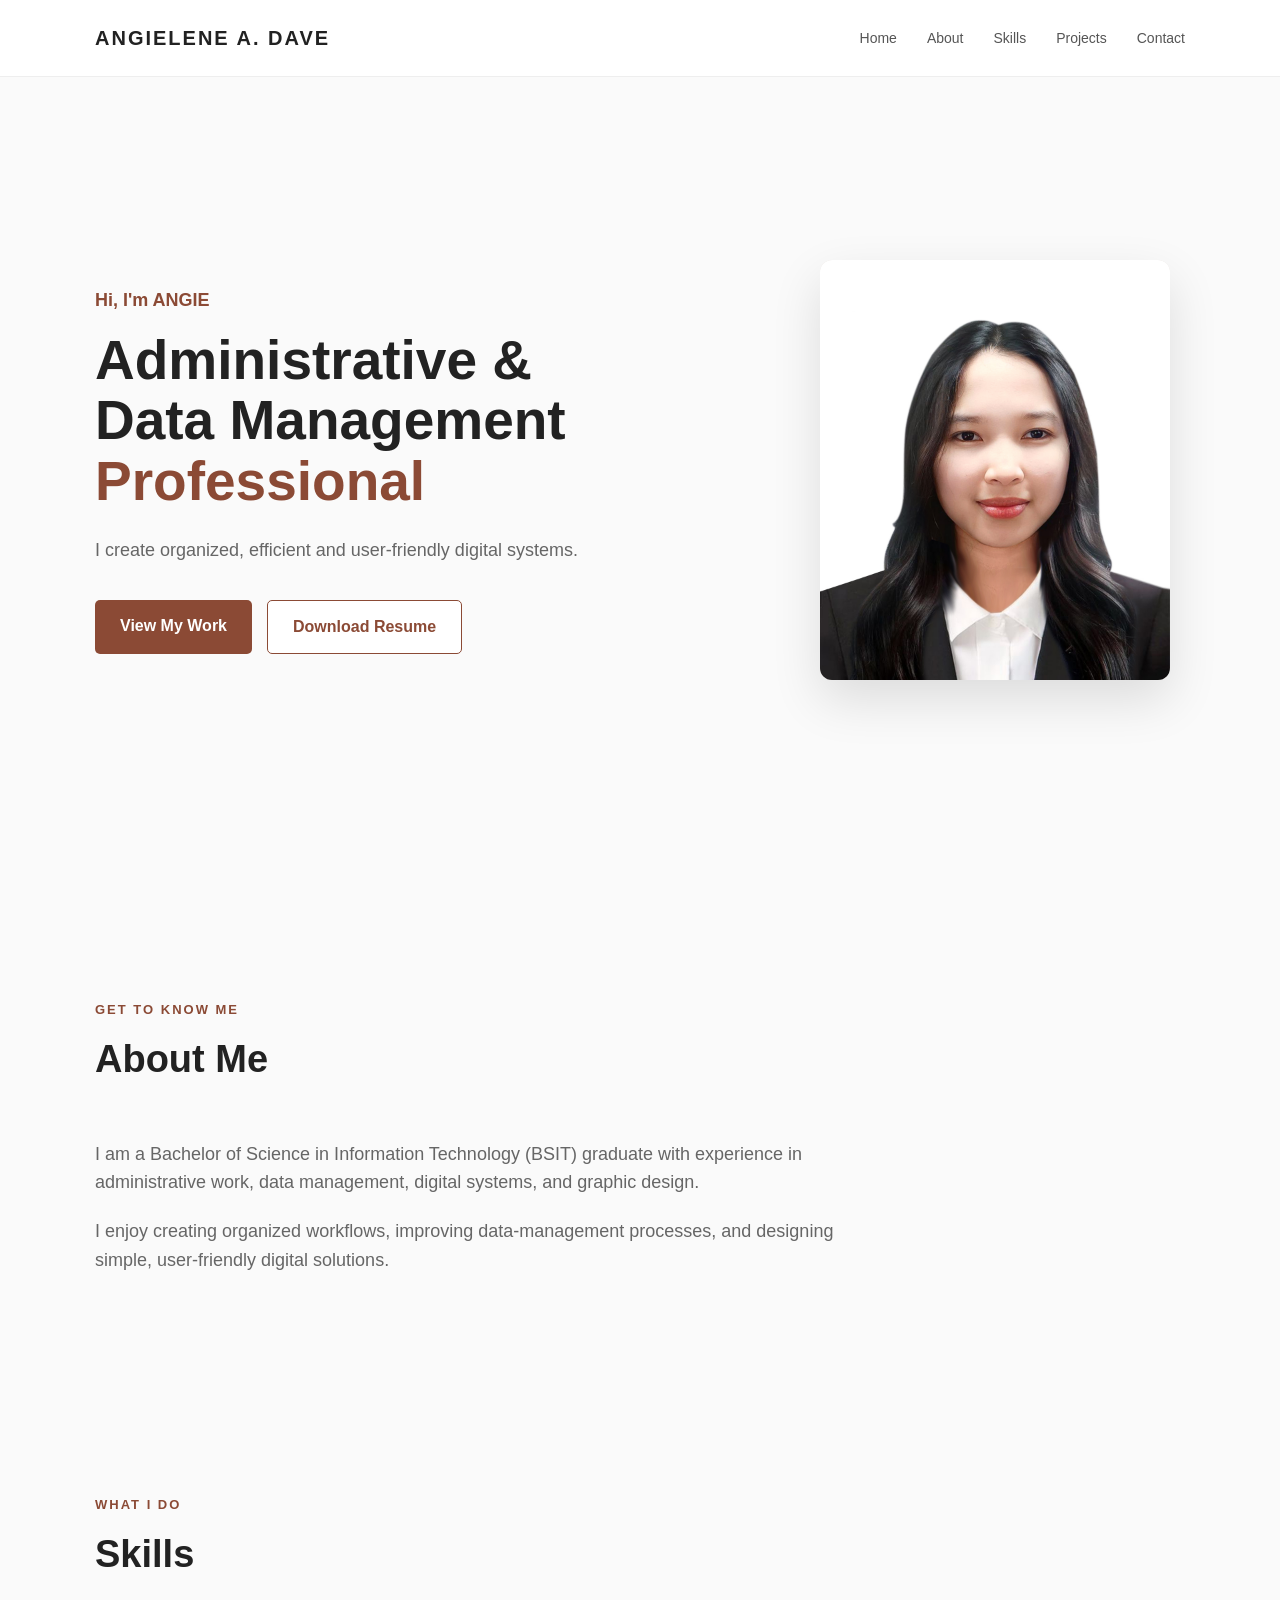
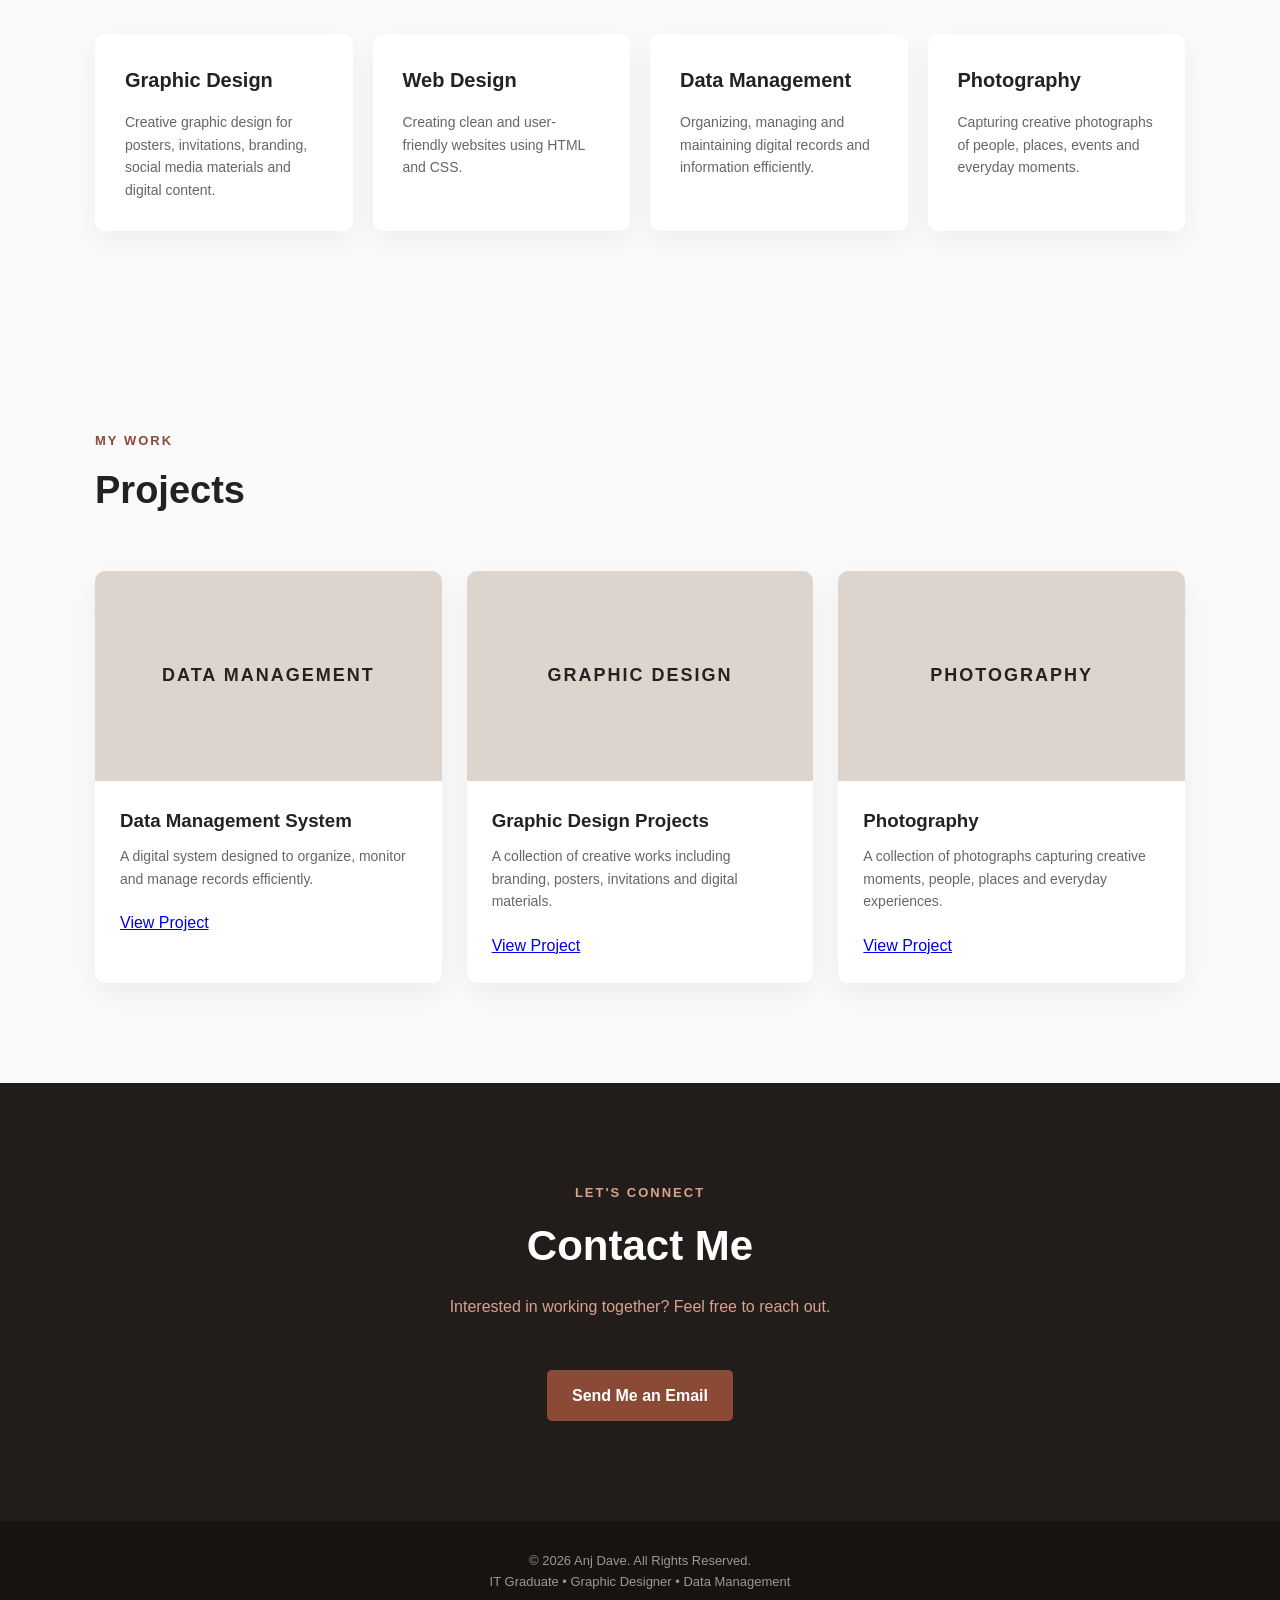
<file: index.html>
<!DOCTYPE html>
<html lang="en">
<head>
    <meta charset="UTF-8">
    <meta name="viewport" content="width=device-width, initial-scale=1.0">

    <title>MY PORTFOLIO | Portfolio</title>

    <link rel="stylesheet" href="style.css">
</head>

<body>

    <!-- NAVIGATION -->
    <header>
        <nav class="navbar">

            <a href="#" class="logo">ANGIELENE A. DAVE</a>

            <ul class="nav-links">
                <li><a href="#home">Home</a></li>
                <li><a href="#about">About</a></li>
                <li><a href="#skills">Skills</a></li>
                <li><a href="#projects">Projects</a></li>
                <li><a href="#contact">Contact</a></li>
            </ul>

        </nav>
    </header>


    <!-- HERO SECTION -->
    <section id="home" class="hero">

        <div class="hero-content">

            <p class="greeting">Hi, I'm ANGIE </p>

            <h1>
                Administrative &<br>
                Data Management <span>Professional</span>
            </h1>

            <p class="description">
                I create organized, efficient and user-friendly
                digital systems.
            </p>

            <div class="buttons">
                <a href="#projects" class="btn primary">
                    View My Work
                </a>

                <a href="resume.pdf" class="btn secondary" download>
                    Download Resume
                </a>
            </div>

        </div>


        <!-- PHOTO -->
        <div class="hero-photo">

            <div class="photo-frame">

                <!-- Replace this image with your own photo -->
                <img src="profile.jpg" alt="Anj Dave">

            </div>

        </div>

    </section>


    <!-- ABOUT -->
    <section id="about" class="section">

        <div class="section-title">
            <p>GET TO KNOW ME</p>
            <h2>About Me</h2>
        </div>

        <div class="about-content">

            <p>
                I am a Bachelor of Science in Information Technology (BSIT) graduate with experience
                in administrative work, data management, digital systems,
                and graphic design.
            </p>

            <p>
                I enjoy creating organized workflows, improving
                data-management processes, and designing simple,
                user-friendly digital solutions.
            </p>

        </div>

    </section>

<!-- SKILLS -->
<section id="skills" class="section">

    <div class="section-title">
        <p>WHAT I DO</p>
        <h2>Skills</h2>
    </div>

    <div class="skills-grid">

        <!-- SKILL 1 -->
        <div class="skill-card">
            <h3>Graphic Design</h3>
            <p>
                Creative graphic design for posters, invitations,
                branding, social media materials and digital content.
            </p>
        </div>

        <!-- SKILL 2 -->
        <div class="skill-card">
            <h3>Web Design</h3>
            <p>
                Creating clean and user-friendly websites using
                HTML and CSS.
            </p>
        </div>

        <!-- SKILL 3 -->
        <div class="skill-card">
            <h3>Data Management</h3>
            <p>
                Organizing, managing and maintaining digital
                records and information efficiently.
            </p>
        </div>

        <!-- SKILL 4 -->
        <div class="skill-card">
            <h3>Photography</h3>
            <p>
                Capturing creative photographs of people, places,
                events and everyday moments.
            </p>
        </div>

</section>
    
 <!-- PROJECTS -->
<section id="projects" class="section">

    <div class="section-title">
        <p>MY WORK</p>
        <h2>Projects</h2>
    </div>

    <div class="projects-grid">

        <!-- PROJECT 1 -->
        <div class="project-card">

            <div class="project-image">
                <span>DATA MANAGEMENT</span>
            </div>

            <div class="project-info">

                <h3>Data Management System</h3>

                <p>
                    A digital system designed to organize,
                    monitor and manage records efficiently.
                </p>

              <a href="data-management.html" class="project-btn">View Project</a>

            </div>

        </div>


        <!-- PROJECT 2 -->
        <div class="project-card">

            <div class="project-image">
                <span>GRAPHIC DESIGN</span>
            </div>

            <div class="project-info">

                <h3>Graphic Design Projects</h3>

                <p>
                    A collection of creative works including
                    branding, posters, invitations and digital
                    materials.
                </p>

              <a href="graphic-design.html" class="project-btn">View Project</a>

            </div>

        </div>


        <!-- PROJECT 3 -->
        <div class="project-card">

            <div class="project-image">
                <span>PHOTOGRAPHY</span>
            </div>

            <div class="project-info">

                <h3>Photography</h3>

                <p>
                    A collection of photographs capturing
                    creative moments, people, places and
                    everyday experiences.
                </p>

           <a href="photography.html" class="project-btn">View Project</a>

            </div>

        </div>

    </div>

</section>


    <!-- CONTACT -->
    <section id="contact" class="contact-section">

        <div class="section-title">

            <p>LET'S CONNECT</p>

            <h2>Contact Me</h2>

            <p class="contact-text">
                Interested in working together? Feel free to reach out.
            </p>

        </div>

        <a href="mailto:your-gieabenojadave24@gmail.com"
           class="btn primary">
            Send Me an Email
        </a>

    </section>


    <!-- FOOTER -->
    <footer>

        <p>
            © 2026 Anj Dave. All Rights Reserved.
        </p>

        <p>
            IT Graduate • Graphic Designer • Data Management
        </p>

    </footer>


</body>
</html>
</file>
<file: style.css>
/* ================================
   GENERAL
================================ */

* {
    margin: 0;
    padding: 0;
    box-sizing: border-box;
    scroll-behavior: smooth;
}

body {
    font-family: Arial, Helvetica, sans-serif;
    background: #fafafa;
    color: #222;
    line-height: 1.6;
}


/* ================================
   NAVIGATION
================================ */

header {
    width: 100%;
    background: #ffffff;
    position: fixed;
    top: 0;
    left: 0;
    z-index: 1000;
    border-bottom: 1px solid #eeeeee;
}

.navbar {
    max-width: 1150px;
    margin: auto;

    display: flex;
    justify-content: space-between;
    align-items: center;

    padding: 22px 30px;
}

.logo {
    color: #222;
    text-decoration: none;
    font-size: 20px;
    font-weight: 700;
    letter-spacing: 2px;
}

.nav-links {
    display: flex;
    list-style: none;
    gap: 30px;
}

.nav-links a {
    color: #555;
    text-decoration: none;
    font-size: 14px;
    transition: 0.3s;
}

.nav-links a:hover {
    color: #8b4a35;
}


/* ================================
   HERO
================================ */

.hero {
    min-height: 100vh;
    max-width: 1150px;
    margin: auto;

    display: flex;
    align-items: center;
    justify-content: space-between;

    padding: 120px 30px 80px;
    gap: 60px;
}

.hero-content {
    flex: 1;
}

.greeting {
    font-size: 18px;
    margin-bottom: 15px;
    color: #8b4a35;
    font-weight: 600;
}

.hero h1 {
    font-size: 55px;
    line-height: 1.1;
    margin-bottom: 25px;
    font-weight: 700;
}

.hero h1 span {
    color: #8b4a35;
}

.description {
    max-width: 550px;
    color: #666;
    font-size: 18px;
    margin-bottom: 35px;
}


/* ================================
   BUTTONS
================================ */

.buttons {
    display: flex;
    gap: 15px;
    flex-wrap: wrap;
}

.btn {
    display: inline-block;
    padding: 13px 25px;

    text-decoration: none;
    font-weight: 600;
    border-radius: 5px;

    transition: 0.3s;
}

.primary {
    background: #8b4a35;
    color: white;
}

.primary:hover {
    background: #663426;
    transform: translateY(-2px);
}

.secondary {
    border: 1px solid #8b4a35;
    color: #8b4a35;
    background: white;
}

.secondary:hover {
    background: #8b4a35;
    color: white;
}


/* ================================
   PHOTO
================================ */

.hero-photo {
    flex: 0 0 380px;
    display: flex;
    justify-content: center;
}

.photo-frame {
    width: 350px;
    height: 420px;

    border-radius: 12px;

    background: #e9e1dc;

    overflow: hidden;

    box-shadow: 0 20px 50px rgba(0, 0, 0, 0.12);
}

.photo-frame img {
    width: 100%;
    height: 100%;

    object-fit: cover;
}


/* ================================
   SECTIONS
================================ */

.section {
    max-width: 1150px;
    margin: auto;
    padding: 100px 30px;
}

.section-title {
    margin-bottom: 50px;
}

.section-title p:first-child {
    color: #8b4a35;
    font-size: 13px;
    font-weight: 700;
    letter-spacing: 2px;
    margin-bottom: 8px;
}

.section-title h2 {
    font-size: 38px;
}


/* ================================
   ABOUT
================================ */

.about-content {
    max-width: 800px;
}

.about-content p {
    color: #666;
    font-size: 18px;
    margin-bottom: 20px;
}


/* ================================
   SKILLS
================================ */

.skills-section {
    background: #f3efec;
    max-width: none;
    padding-left: calc((100% - 1090px) / 2);
    padding-right: calc((100% - 1090px) / 2);
}

.skills-grid {
    display: grid;
    grid-template-columns: repeat(4, 1fr);
    gap: 20px;
}

.skill-card {
    background: white;
    padding: 30px;
    border-radius: 10px;

    box-shadow: 0 10px 30px rgba(0, 0, 0, 0.05);
}

.skill-card h3 {
    margin-bottom: 15px;
    font-size: 20px;
}

.skill-card p {
    color: #666;
    font-size: 14px;
}


/* ================================
   PROJECTS
================================ */

.projects-grid {
    display: grid;
    grid-template-columns: repeat(3, 1fr);
    gap: 25px;
}

.project-card {
    background: white;
    border-radius: 10px;
    overflow: hidden;

    box-shadow: 0 10px 30px rgba(0, 0, 0, 0.06);

    transition: 0.3s;
}

.project-card:hover {
    transform: translateY(-7px);
}

.project-image {
    height: 210px;

    display: flex;
    align-items: center;
    justify-content: center;

    background: #ded4ce;
}

.project-image span {
    font-size: 18px;
    font-weight: 700;
    letter-spacing: 2px;
}

.project-info {
    padding: 25px;
}

.project-info h3 {
    margin-bottom: 10px;
}

.project-info p {
    color: #666;
    font-size: 14px;
    margin-bottom: 20px;
}

.project-link {
    color: #8b4a35;
    text-decoration: none;
    font-weight: 600;
}


/* ================================
   CONTACT
================================ */

.contact-section {
    text-align: center;
    padding: 100px 30px;

    background: #221d1a;
    color: white;
}

.contact-section .section-title p {
    color: #d9a28c;
}

.contact-section h2 {
    font-size: 42px;
}

.contact-text {
    margin: 15px 0 30px;
    color: #ccc;
}


/* ================================
   FOOTER
================================ */

footer {
    text-align: center;
    padding: 30px;

    background: #171311;
    color: #999;

    font-size: 13px;
}


/* ================================
   RESPONSIVE
================================ */

@media (max-width: 900px) {

    .hero {
        flex-direction: column;
        text-align: center;
    }

    .description {
        margin-left: auto;
        margin-right: auto;
    }

    .buttons {
        justify-content: center;
    }

    .hero-photo {
        flex-basis: auto;
    }

    .skills-grid {
        grid-template-columns: repeat(2, 1fr);
    }

    .projects-grid {
        grid-template-columns: 1fr;
    }

}


@media (max-width: 600px) {

    .navbar {
        flex-direction: column;
        gap: 15px;
    }

    .nav-links {
        gap: 15px;
        flex-wrap: wrap;
        justify-content: center;
    }

    .hero h1 {
        font-size: 38px;
    }

    .hero-photo {
        width: 100%;
    }

    .photo-frame {
        width: 280px;
        height: 340px;
    }

    .skills-grid {
        grid-template-columns: 1fr;
    }

}

/* =========================
FOR VIEW PROJECT 
==========================*/
/* ================================
   PROJECT GALLERY PAGES
================================ */

.project-page-header {
    text-align: center;
    padding: 100px 20px 50px;
}

.project-page-header p:first-child {
    color: #777;
    font-size: 14px;
    letter-spacing: 3px;
}

.project-page-header h1 {
    font-size: 45px;
    margin: 15px 0;
}

.project-page-description {
    max-width: 600px;
    margin: auto;
    line-height: 1.7;
    color: #666;
}


/* GALLERY */

.project-gallery {
    width: 90%;
    max-width: 1200px;

    margin: auto;

    display: grid;

    grid-template-columns: repeat(3, 1fr);

    gap: 25px;

    padding-bottom: 50px;
}


.gallery-card {

    background: white;

    border-radius: 12px;

    overflow: hidden;

    box-shadow: 0 10px 30px rgba(0, 0, 0, 0.08);

    transition: 0.3s;

}


.gallery-card:hover {

    transform: translateY(-8px);

}


.gallery-card img {

    width: 100%;

    height: 280px;

    object-fit: cover;

    display: block;

}


.gallery-info {

    padding: 20px;

}


.gallery-info h3 {

    margin-bottom: 10px;

}


.gallery-info p {

    color: #666;

    line-height: 1.6;

}


/* BACK BUTTON */

.back-button {

    text-align: center;

    padding-bottom: 80px;

}


.back-button a {

    display: inline-block;

    padding: 14px 30px;

    background: #111;

    color: white;

    text-decoration: none;

    border-radius: 30px;

    transition: 0.3s;

}


.back-button a:hover {

    transform: translateY(-3px);

    opacity: 0.85;

}


/* MOBILE RESPONSIVE */

@media (max-width: 768px) {

    .project-gallery {

        grid-template-columns: 1fr;

    }


    .project-page-header h1 {

        font-size: 35px;

    }

}
</file>
